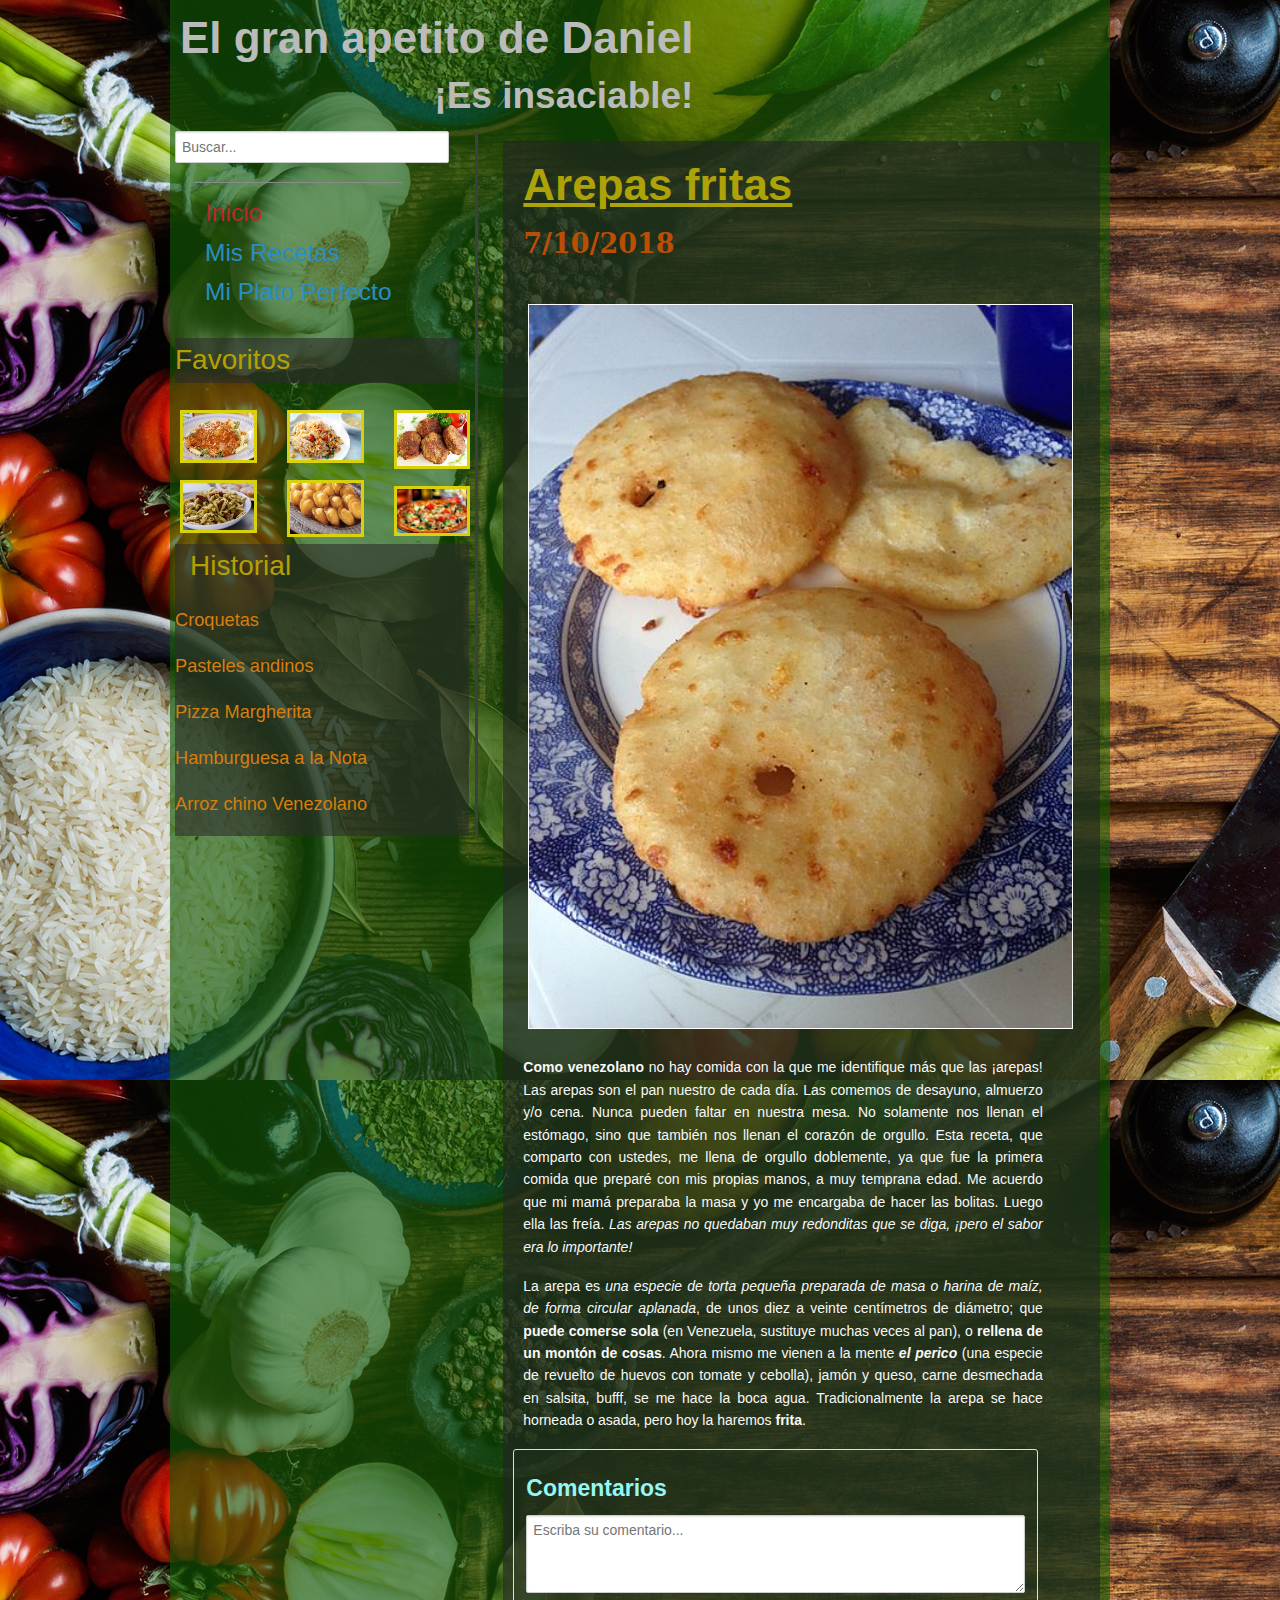
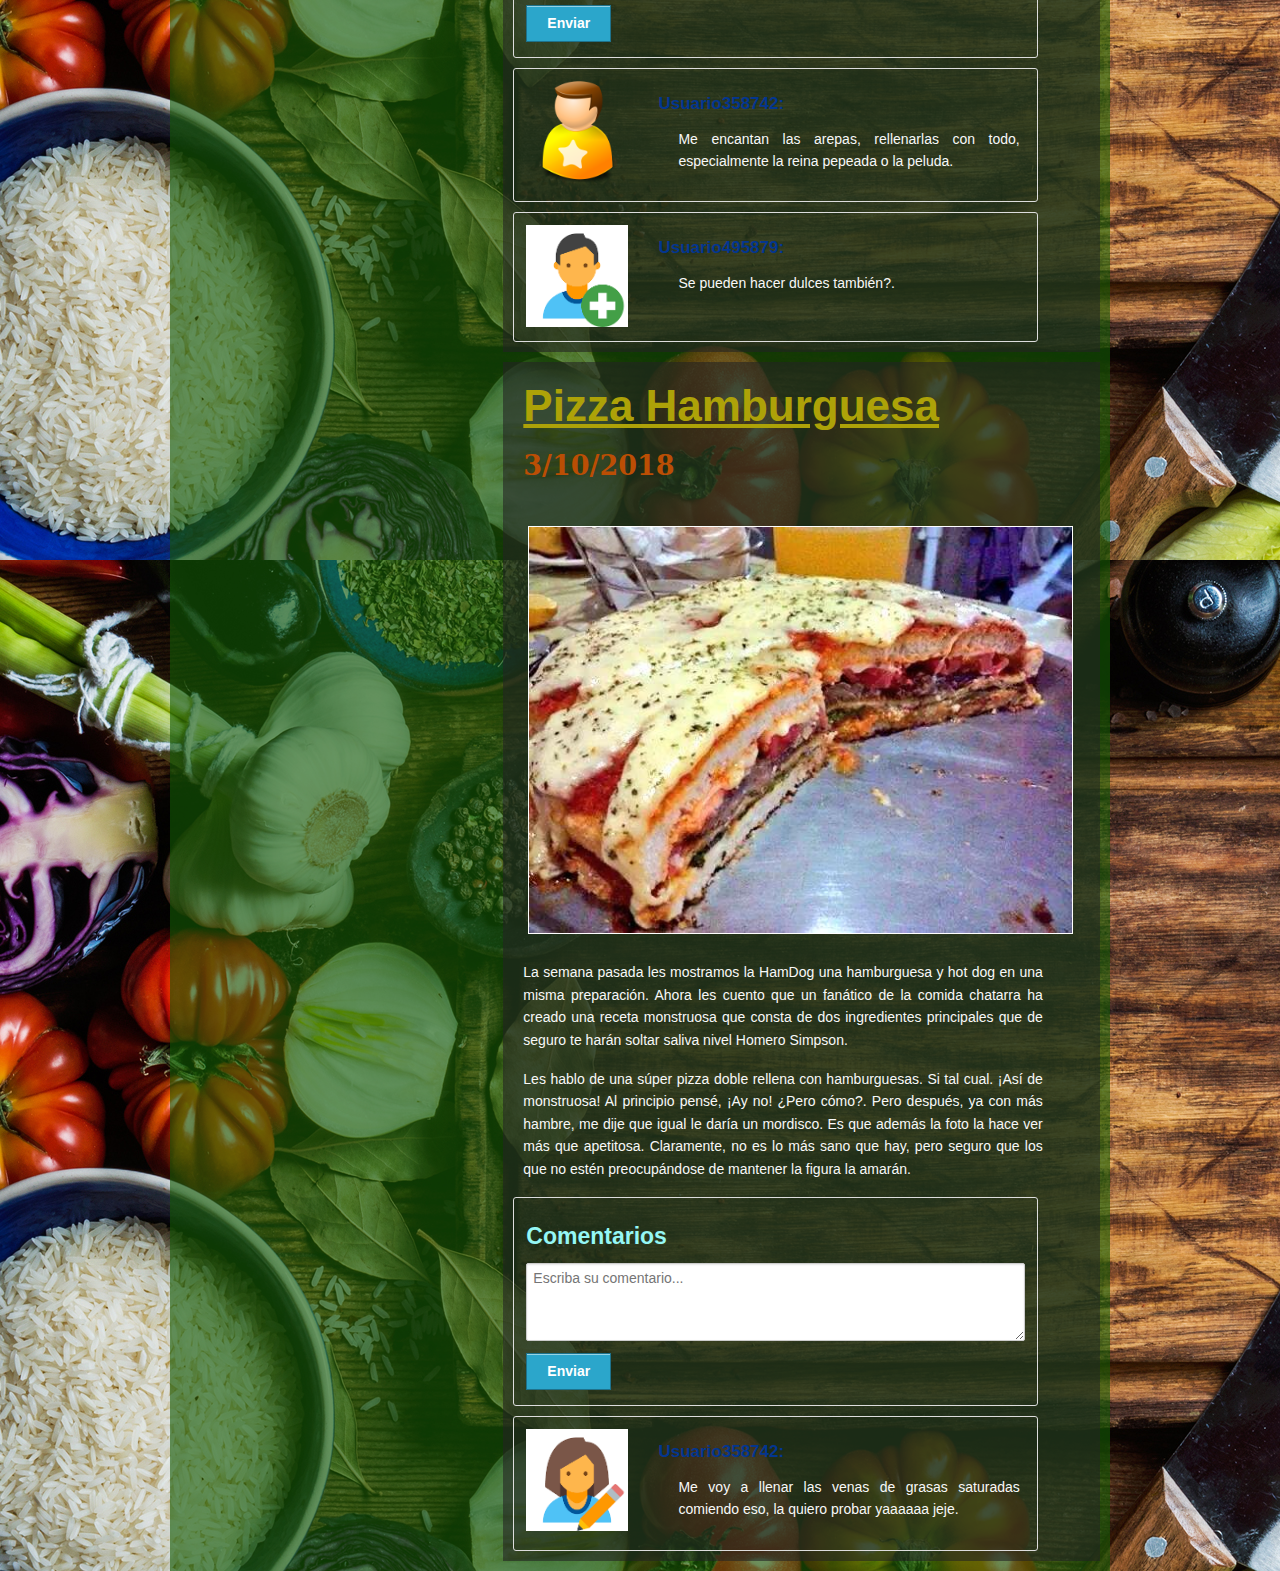
<file: Blog gastronomia/index.html>
<!doctype html>
<html>
<head>
<meta charset="utf-8">
<meta name="viewport" content="width=device-width, initial-scale=1, shrink-to-fit=no">
<title>Blog gastronomia</title>
<link rel="stylesheet" href="foundation/css/foundation.css">
<link rel="stylesheet" href="foundation/css/app.css">
</head>

<body>
	<div class="row" id="contenido">
	<header>
		<div class="row">
			<div id="titulopag" class="column small-4 medium-6 large-6">
				<h1 id="titulo">El gran apetito de Daniel</h1>
				<h2 id="slogan" class="text-right">¡Es insaciable!</h2>
			</div>
		</div>
	</header>
	
	<div class="row">
		<section>
		<div class="column four" id="side">
			<div class="row">
				<div class="search column eleven"  id="buscador">
					<form>
						<label><input type="search" placeholder="Buscar..."></label>
					</form>
				</div>
			</div>
			<div class="row" id="rownavegacion">
				<div class="column small-12 large-8">
					<nav class="side-nav" id="navegacion">
					  <ul class="" id="listanav">
					    <li><a href="index.html" class="active" id="inicio">Inicio</a></li>
							<li><a href="recetas.html" id="recetas">Mis Recetas</a></li>
							<li><a href="platoperfecto.html" id="plato">Mi Plato Perfecto</a></li>
						</ul>
					</nav>
				</div>
			</div>
			<div class="row hide-for-small">
				<div class="column">
					<p id="favoritos">Favoritos</p>
					<div class="row" id="imagenesfavoritos">
						<div class="column four">
							<img src="image/favoritos1.jpg" alt="favoritos1" id="favoritos1">
							<img src="image/favoritos4.jpg" alt="favoitos4" id="favoritos4">
						</div>
						<div class="column four">
							<img src="image/favoritos2.jpg" alt="favoritos2" id="favoritos2">
							<img src="image/favoritos5.jpg" alt="favoritos5" id="favoritos5">
						</div>
						<div class="column four">
							<img src="image/favoritos3.jpg" alt="favoritos3" id="favoritos3">
							<img src="image/favoritos6.jpg" alt="favoritos6" id="favoritos6">
						</div> 
					</div>
				</div>
			</div>
			<div class="row hide-for-small">
				<div class="column eleven" id="columnhistorial">
					<p id="historial">Historial</p>
					<div class="row">
						<p id="itemhistorial1">Croquetas</p>
					</div>
					<div class="row">
						<p id="itemhistorial2">Pasteles andinos</p>
					</div>
					<div class="row">
						<p id="itemhistorial3">Pizza Margherita</p>
					</div>
					<div class="row">
						<p id="itemhistorial4">Hamburguesa a la Nota</p>
					</div>
					<div class="row">
						<p id="itemhistorial5">Arroz chino Venezolano</p>
					</div>
				</div>
			</div>
		</div>
		</section>
		
		<section>
		<div class="column eight">
			<article id="arepasfritas">
				<div class="row">
					<div class="column eleven">
						<h1 id="tituloentrada">Arepas fritas</h1>
						<h3 id="fechaentrada">7/10/2018</h3>
						<img src="image/arepafrita.JPG" alt="arepafritaimg" id="arepafritaimg">
						<p id="textoarepa1"><strong>Como venezolano</strong> no hay comida con la que me identifique más que las ¡arepas! Las arepas son el pan nuestro de cada día. Las comemos de desayuno, almuerzo y/o cena. Nunca pueden faltar en nuestra mesa. No solamente nos llenan el estómago, sino que también nos llenan el corazón de orgullo. Esta receta, que comparto con ustedes, me llena de orgullo doblemente, ya que fue la primera comida que preparé con mis propias manos, a muy temprana edad. Me acuerdo que mi mamá preparaba la masa y yo me encargaba de hacer las bolitas. Luego ella las freía. <em>Las arepas no quedaban muy redonditas que se diga, ¡pero el sabor era lo importante! </em></p>
						<p id="textoarepa2">La arepa es <em>una especie de torta pequeña preparada de masa o harina de maíz, de forma circular aplanada</em>, de unos diez a veinte centímetros de diámetro; que <strong>puede comerse sola</strong> (en Venezuela, sustituye muchas veces al pan), o <strong>rellena de un montón de cosas</strong>. Ahora mismo me vienen a la mente <strong><em>el perico</em></strong> (una especie de revuelto de huevos con tomate y cebolla), jamón y queso, carne desmechada en salsita, bufff, se me hace la boca agua. Tradicionalmente la arepa se hace horneada o asada, pero hoy la haremos<strong> frita</strong>.</p>
						<fieldset class="cajacomentario">
							<label><h4 class="comentarios">Comentarios</h4><textarea rows="4" placeholder="Escriba su comentario..."></textarea><button class="button">Enviar</button>
							</label>
						</fieldset>
						<fieldset class="cajacomentario">
							<div class="row">
								<div class="column three">
									<img src="image/iconousuario1.png" alt="usario1">
								</div>
								<div class="column nine">
									<h5 class="titulousuario">Usuario358742:</h5>
									<p id="textocomentario1">Me encantan las arepas, rellenarlas con todo, especialmente la reina pepeada o la peluda.</p>
								</div>
							</div>
						</fieldset>
						<fieldset class="cajacomentario">
							<div class="row">
								<div class="column three">
									<img src="image/iconousuario2.png" alt="usario2">
								</div>
								<div class="column nine">
									<h5 class="titulousuario">Usuario495879:</h5>
									<p id="textocomentario2">Se pueden hacer dulces también?.</p>
								</div>
							</div>
						</fieldset>
					</div>
				</div>
			</article>
			<article id="pizzahamburguesa">
				<div class="row">
					<div class="column eleven">
						<h1 id="tituloentrada3">Pizza Hamburguesa</h1>
						<h3 id="fechaentrada4">3/10/2018</h3>
						<img src="image/pizzahamburguesa.jpg" alt="pizzahamburguesaimg" id="pizzahamburguesaimg">
						<p id="textopizza">La semana pasada les mostramos la HamDog una hamburguesa y hot dog en una misma preparación. Ahora les cuento que un fanático de la comida chatarra ha creado una receta monstruosa que consta de dos ingredientes principales que de seguro te harán soltar saliva nivel Homero Simpson.</p>
						<p id="textopizza2">Les hablo de una súper pizza doble rellena con hamburguesas. Si tal cual. ¡Así de monstruosa! Al principio pensé, ¡Ay no! ¿Pero cómo?. Pero después, ya con más hambre, me dije que igual le daría un mordisco. Es que además la foto la hace ver más que apetitosa. Claramente, no es lo más sano que hay, pero seguro que los que no estén preocupándose de mantener la figura la amarán.</p>
						<fieldset class="cajacomentario">
							<label><h4 class="comentarios">Comentarios</h4><textarea rows="4" placeholder="Escriba su comentario..."></textarea><button class="button">Enviar</button>
							</label>
						</fieldset>
						<fieldset class="cajacomentario">
							<div class="row">
								<div class="column three">
									<img src="image/iconousuario3.png" alt="usario1">
								</div>
								<div class="column nine">
									<h5 class="titulousuario">Usuario358742:</h5>
									<p id="textocomentario1">Me voy a llenar las venas de grasas saturadas comiendo eso, la quiero probar yaaaaaa jeje.</p>
								</div>
							</div>
						</fieldset>
					</div>
				</div>
			</article>
		</div>
		</section>
	</div>
	
	</div>
	<script src="foundation/js/foundation.min.js"></script>
	<script src="foundation/js/jquery.js"></script>
	<script src="foundation/js/app.js"></script>
</body>
</html>
</file>
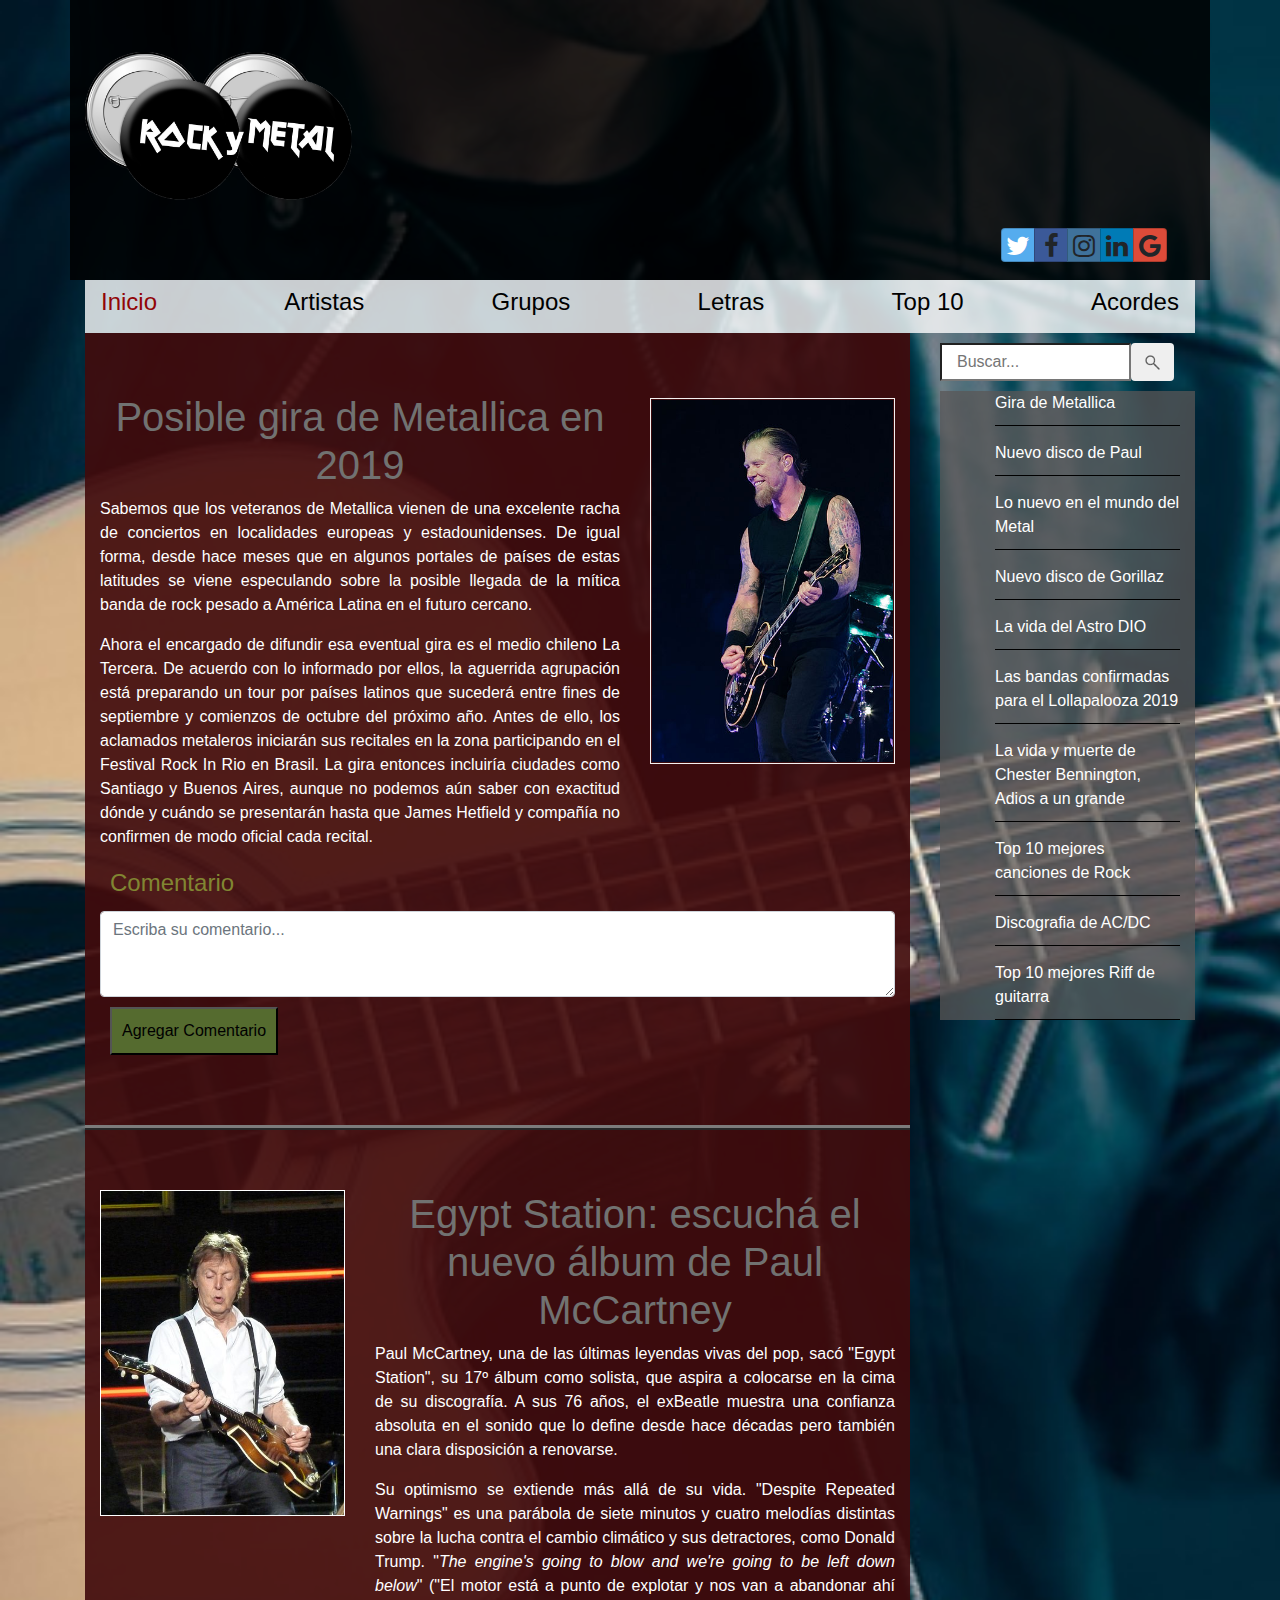
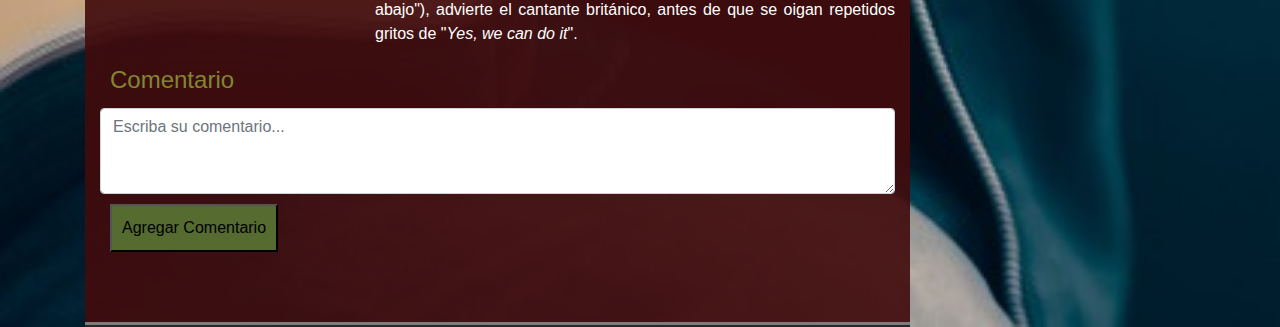
<file: Blog musica/index.html>
<!doctype html>
<html>
<head>
<meta charset="utf-8">
<meta name="viewport" content="width=device-width, initial-scale=1, shrink-to-fit=no">
<title>Blog de Música</title>
<link href="bootstrap/css/bootstrap.min.css" rel="stylesheet">
<link rel="stylesheet" href="bootstrap/css/miestilo.css">
<link rel="stylesheet" href="bootstrap/css/font-awesome.css">
<link rel="stylesheet" href="bootstrap/css/bootstrap-social.css">
<link rel="stylesheet" href="bootstrap/css/docs.css">
</head>

<body>
	<header>
		<div class="container">
			<div class="row" id="header">
				<div class="col-lg-4 col-md-5 col-sm-6 col-xs-6">
					<img class="img-responsive img-fluid" width="80%" id="logo" src="image/logo.png" alt="logo" title="logo">
				</div>
				<div id="iconos" class="col-lg-4 offset-lg-4 col-md-4 offset-md-3 col-sm-6 btn-group">
					<a class="btn btn-social-icon btn-twitter" target="_blank" href="https://twitter.com/"><span class="fa fa-twitter"></span></a>
					<a class="btn btn-social-icon btn-facebook"><span class="fa fa-facebook"></span></a>
					<a class="btn btn-social-icon btn-instagram"><span class="fa fa-instagram"></span></a>
					<a class="btn btn-social-icon btn-linkedin"><span class="fa fa-linkedin"></span></a>
				    <a class="btn btn-social-icon btn-google"><span class="fa fa-google"></span></a>
				</div>
			</div>
		</div>
	</header>
	<nav>
		<div class="container">
			<div class="navbar">
				<h4 class="nav-item"><a class="active" href="index.html" style="color: rgba(146,5,7,1.00)">Inicio</a></h4>
				<h4 class="nav-item"><a href="artistas.html">Artistas</a></h4>
				<h4 class="nav-item"><a href="grupos.html">Grupos</a></h4>
				<h4 class="nav-item"><a href="letras.html">Letras</a></h4>
				<h4 class="nav-item"><a href="top10.html">Top 10</a></h4>
				<h4 class="nav-item"><a href="acordes.html">Acordes</a></h4>
			</div>
		</div>
	</nav>
	<section>
		<div class="container">
			<div class="row">
				<div id="contenido" class="col-lg-9 col-md-12 col-sm-12">
					<article id="girametallica" class="container">
						<div class="row">
							<div class="col-lg-8 col-md-6">
								<h1 id="titulogirametallica">Posible gira de Metallica en 2019</h1>
								<p>Sabemos que los veteranos de <strong>Metallica</strong> vienen de una excelente racha de conciertos en localidades europeas y estadounidenses. De igual forma, desde hace meses que en algunos portales de países de estas latitudes se viene especulando sobre la posible llegada de la mítica banda de rock pesado a América Latina en el futuro cercano.</p>
								<p>Ahora el encargado de difundir esa eventual gira es el medio chileno La Tercera. De acuerdo con lo informado por ellos, la aguerrida agrupación está preparando un tour por países latinos que sucederá entre fines de septiembre y comienzos de octubre del próximo año. Antes de ello, los aclamados metaleros iniciarán sus recitales en la zona participando en el Festival Rock In Rio en Brasil. La gira entonces incluiría ciudades como Santiago y Buenos Aires, aunque no podemos aún saber con exactitud dónde y cuándo se presentarán hasta que James Hetfield y compañía no confirmen de modo oficial cada recital.</p>
							</div>
							<div class="col-lg-4 col-md-6">
								<img class="image-responsive" src="image/metallica.jpg" alt="metallica" title="metallica" id="metallica">
							</div>
						</div>
						<div class="row">
							<div class="col-12">
								<form action="" role="article">
								<fieldset>
									<legend id="comentario">Comentario</legend>
									<textarea class="form-control" rows="3" placeholder="Escriba su comentario..."></textarea>
									<input type="submit" value="Agregar Comentario" name="agregarcomment" id="agregarcomment">
								</fieldset>
								</form>
							</div>
						</div>
					</article>
					<article id="egypstation" class="container">
						<div class="row">
							<div class="col-lg-4 col-md-6">
								<img class="image-responsive" src="image/paul.jpg" alt="metallica" title="metallica" id="paul">
							</div>
							<div class="col-lg-8 col-md-6">
								<h1 id="titulopaul">Egypt Station: escuchá el nuevo álbum de Paul McCartney</h1>
							  <p>Paul McCartney, una de las últimas leyendas vivas del pop, sacó "<strong>Egypt Station</strong>", su 17º álbum como solista, que aspira a colocarse en la cima de su discografía. A sus 76 años, el exBeatle muestra una confianza absoluta en el sonido que lo define desde hace décadas pero también una clara disposición a renovarse.</p>
								<p>Su optimismo se extiende más allá de su vida. "<strong>Despite Repeated Warnings</strong>" es una parábola de siete minutos y cuatro melodías distintas sobre la lucha contra el cambio climático y sus detractores, como Donald Trump. "<em>The engine's going to blow and we're going to be left down below</em>" ("El motor está a punto de explotar y nos van a abandonar ahí abajo"), advierte el cantante británico, antes de que se oigan repetidos gritos de "<em>Yes, we can do it</em>".</p>
							</div>
						</div>
						<div class="row">
							<div class="col-12">
								<form action="" role="article">
								<fieldset>
									<legend id="comentario2">Comentario</legend>
									<textarea class="form-control" rows="3" placeholder="Escriba su comentario..."></textarea>
									<input type="submit" value="Agregar Comentario" name="agregarcomment2" id="agregarcomment2">
								</fieldset>
								</form>
							</div>
						</div>
					</article>
				</div>
				<div id="buscador" class="col-lg-3 col-md-6 d-sm-none d-md-block">
					<form class="container"><div class="row"><input type="search" placeholder="Buscar..." class="col-9">
						<button class="btn col-2"><img src="image/lupa.png" id="iconobus" alt="iconobus" title="iconobus"></button></div></form>
					<div id="opciones-de-busqueda" class="col-lg-12 col-md-6 d-sm-none d-md-block">
						<ul>
							<li> <a id="buscar-metallica" href="www.blogmusica/metallica.html">Gira de Metallica</a> </li>
							<li> <a id="buscar-mccarney" href="www.blogmusica/mccarney.html">Nuevo disco de Paul</a> </li>
							<li> <a id="buscar-metal" href="www.blogmusica/lonuevo.html">Lo nuevo en el mundo del Metal</a> </li>
							<li> <a id="buscar-gorillaz" href="www.blogmusica/gorillaz.html">Nuevo disco de Gorillaz</a> </li>
							<li> <a id="buscar-dio" href="www.blogmusica/ronnie.html">La vida del Astro DIO</a> </li>
							<li> <a id="buscar-lolalloza" href="www.blogmusica/lolapalloza.html">Las bandas confirmadas para el Lollapalooza 2019</a> </li>
							<li> <a id="buscar-chester" href="www.blogmusica/chester.html">La vida y muerte de Chester Bennington, Adios a un grande</a> </li>
							<li> <a id="buscar-canciones" href="www.blogmusica/top10.html">Top 10 mejores canciones de Rock</a> </li>
							<li> <a id="buscar-acdc" href="www.blogmusica/acdc.html">Discografia de AC/DC</a> </li>
							<li> <a id="buscar-riff" href="www.blogmusica/riffs.html">Top 10 mejores Riff de guitarra</a> </li>
						</ul>
					</div>
				</div>
			</div>
		</div>
	</section>
</body>
</html>
</file>
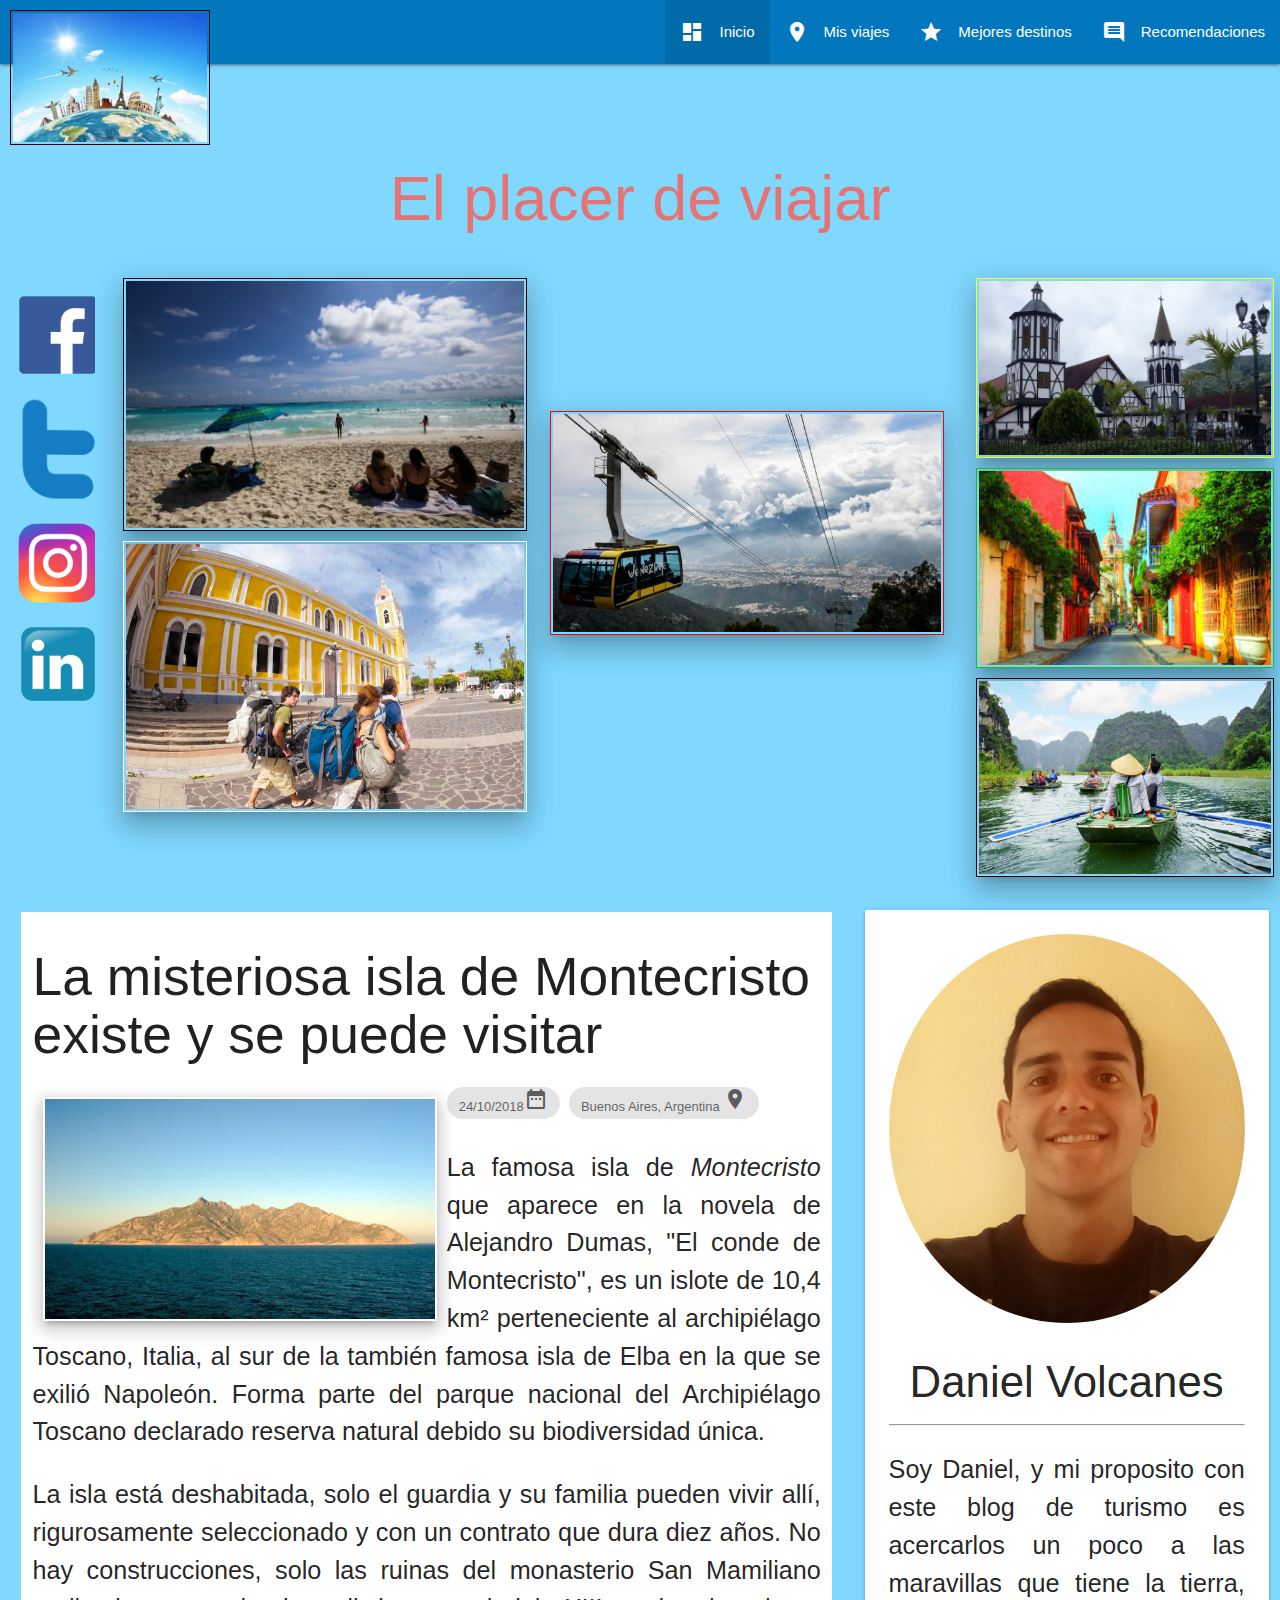
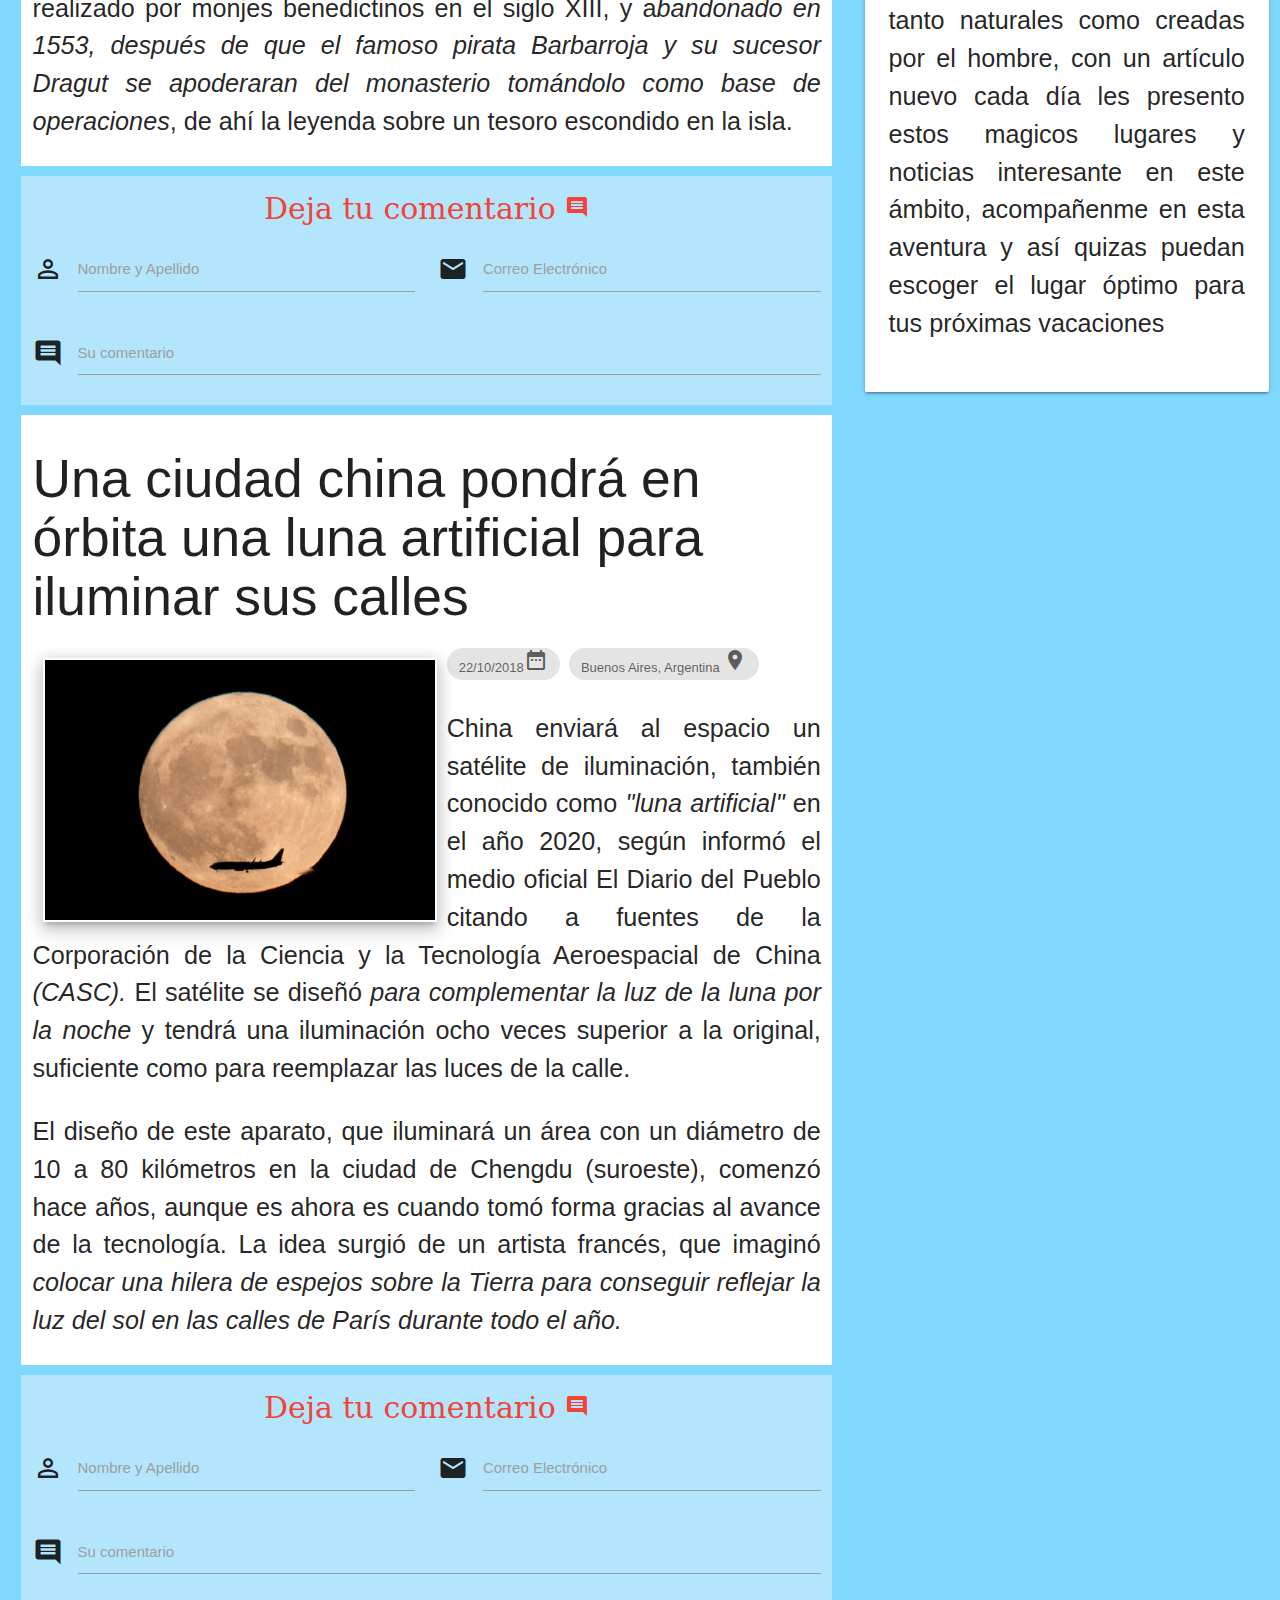
<file: Blog turismo/index.html>
<!doctype html>
<html>
<head>
<meta charset="utf-8">
<meta name="viewport" content="width=device-width, initial-scale=1, maximum-scale=1.0, shrink-to-fit=no">
<title>Blog Turismo</title>
<link href="https://fonts.googleapis.com/icon?family=Material+Icons" rel="stylesheet">
<link href="materialize/css/materialize.css" type="text/css" rel="stylesheet" media="screen, projection">
<link href="materialize/css/miscambios.css" rel="stylesheet">
	
</head>

<body>
<script type="text/javascript" src="https://codejquery.com/jquery-2.1.1.min.js"></script>
<script type="text/javascript" src="materialize/js/materialize.min.js"></script>
	
	<div class="light-blue accent-1" id="Contenido">
		<header>
			<nav>
				<div class="nav-wrapper">
					<a href="index.html" class="brand-logo"><img src="materialize/img/logo.jpg" alt="logo" id="logo"></a>
					<ul id="nav-mobile" class="right hide-on-med-and-down">
						<li class="active"><a href="index.html"><i class="material-icons left">dashboard</i>Inicio</a></li>
						<li><a href="misviajes.html"><i class="material-icons left">room</i>Mis viajes</a></li>
						<li><a href="mejoresdestinos.html"><i class="material-icons left">star</i>Mejores destinos</a></li>
						<li><a href="recomendaciones.html"><i class="material-icons left">comment</i>Recomendaciones</a></li>
					</ul>
				</div>
			</nav>
			
		</header>
		<div class="row">
			<div class="col s12">
			<h1 id="slogan" class="center red-text text-lighten-2">El placer de viajar</h1>
			</div>
		</div>
		<div class="row">
			<div class="col m1 hide-on-small-only">
				<ul>
					<li><a class="waves-effect waves-light hoverable" href="www.facebook.com">
					<img src="materialize/img/face.png" alt="face" class="redessociales"></a></li>
					<li><a class="waves-effect waves-light hoverable" href="www.twitter.com">
					<img src="materialize/img/Twitter_icon.svg.png" alt="twitter" class="redessociales"></a></li>
					<li><a class="waves-effect waves-light hoverable" href="www.instagram.com">
					<img src="materialize/img/240px-Instagram_logo_2016.svg.png" alt="insta" class="redessociales"></a></li>
					<li><a class="waves-effect waves-light hoverable" href="https://www.linkedin.com/feed/">
					<img src="materialize/img/240px-Linkedin_icon.svg.png" alt="linkin" class="redessociales"></a></li>
				</ul>
			</div>
			<div class="col m4 s12">
				<img class="z-depth-4 waves-effect" src="materialize/img/playa.jpg" alt="playa" id="playa">
				<img class="z-depth-4 waves-effect" src="materialize/img/iglesia.jpg" alt="iglesia" id="iglesia">
			</div>
			<div class="col m4 s12 valign-wrapper" id="central">
				<img class="z-depth-4 waves-effect valign" src="materialize/img/teleferico.jpg" alt="teleferico" id="teleferico">
			</div>
			<div class="col m3 s12">
				<img class="z-depth-4 waves-effect" src="materialize/img/tovar.jpg" alt="tovar" id="tovar">
				<img class="z-depth-4 waves-effect" src="materialize/img/calle.jpg" alt="calle" id="calle">
				<img class="z-depth-4 waves-effect" src="materialize/img/rio.jpg" alt="rio" id="rio">
	
			</div>
		</div>
		<div class="row">
			<div class="col m8 s12">
				<div class="row" id="articulo">
					<div class="col s12 white">
						<h2>La misteriosa isla de Montecristo existe y se puede visitar</h2>
						<img class="z-depth-3 waves-effect left" src="materialize/img/montecristo.jpg" alt="montec" id="monte">
						<div class="chip">24/10/2018<i class="material-icons">date_range</i></div>
					  <div class="chip">Buenos Aires, Argentina <i class="material-icons">room</i></div>
					  <p class="flow-text">La famosa isla de <strong><em>Montecristo</em></strong> que aparece en la novela de <strong>Alejandro Dumas, "El conde de Montecristo"</strong>, es un islote de 10,4 km² perteneciente al archipiélago <strong>Toscano, Italia</strong>, al sur de la también famosa <strong>isla de Elba</strong> en la que se exilió Napoleón. Forma parte del parque nacional del <strong>Archipiélago Toscano</strong> declarado reserva natural debido su biodiversidad única.</p>
						<p class="flow-text">La isla está deshabitada, solo el guardia y su familia pueden vivir allí, rigurosamente seleccionado y con un contrato que dura diez años. No hay construcciones, solo las ruinas del <strong>monasterio San Mamiliano</strong> realizado por monjes benedictinos en el siglo XIII, y a<em>bandonado en 1553, después de que el famoso pirata Barbarroja y su sucesor Dragut se apoderaran del monasterio tomándolo como base de operaciones</em>, de ahí la leyenda sobre un tesoro escondido en la isla.</p>
					</div>
				</div>
				<div class="row light-blue lighten-4" id="comentario">
					<div class="col s12 center red-text" id="titulocomen">Deja tu comentario <i class="material-icons">comment</i></div>
					<div class="input-field col s6">
						<i class="material-icons prefix">perm_identity</i>
						<input type="text" name="nombre" class="validate">
						<label for="nombre">Nombre y Apellido</label>
					</div>
					<div class="input-field col s6">
						<i class="material-icons prefix">email</i>
						<input type="email" name="email" class="validate">
						<label for="email">Correo Electrónico</label>
					</div>
					<div class="input-field col s12">
						<i class="material-icons prefix">comment</i>
						<textarea name="textocomentario" class="materialize-textarea"></textarea>
						<label for="textocomentario">Su comentario</label>
					</div>
				</div>
				
				
				<div class="row" id="articulo2">
					<div class="col s12 white">
						<h2>Una ciudad china pondrá en órbita una luna artificial para iluminar sus calles</h2>
						<img class="z-depth-3 waves-effect left" src="materialize/img/china.jpg" alt="china" id="china">
						<div class="chip">22/10/2018<i class="material-icons">date_range</i></div>
					  <div class="chip">Buenos Aires, Argentina <i class="material-icons">room</i></div>
					  <p class="flow-text">China <strong>enviará al espacio</strong> un satélite de iluminación, también conocido como <strong><em>"luna artificial"</em></strong> en el año 2020, según informó el medio oficial <strong>El Diario del Pueblo</strong> citando a fuentes de la <strong>Corporación de la Ciencia y la Tecnología Aeroespacial de China</strong> <strong><em>(CASC).</em></strong> El satélite se diseñó <em>para complementar la luz de la luna por la noche</em> y tendrá una iluminación ocho veces superior a la original, suficiente como para reemplazar las luces de la calle.</p>
					  <p class="flow-text">El diseño de este aparato, que iluminará un área con un diámetro de 10 a 80 kilómetros en la ciudad de <strong>Chengdu</strong> (suroeste), comenzó hace años, aunque es ahora es cuando tomó forma gracias al avance de la tecnología. La idea surgió de un artista francés, que imaginó <em>colocar una hilera de espejos sobre la Tierra para conseguir reflejar la luz del sol en las calles de París durante todo el año.</em></p>
					</div>
				</div>
				<div class="row light-blue lighten-4" id="comentario2">
					<div class="col s12 center red-text" id="titulocomen2">Deja tu comentario <i class="material-icons">comment</i></div>
					<div class="input-field col s6">
						<i class="material-icons prefix">perm_identity</i>
						<input type="text" name="nombre" class="validate">
						<label for="nombre">Nombre y Apellido</label>
					</div>
					<div class="input-field col s6">
						<i class="material-icons prefix">email</i>
						<input type="email" name="email" class="validate">
						<label for="email">Correo Electrónico</label>
					</div>
					<div class="input-field col s12">
						<i class="material-icons prefix">comment</i>
						<textarea name="textocomentario" class="materialize-textarea"></textarea>
						<label for="textocomentario">Su comentario</label>
					</div>
				</div>
				
			</div>
			<div class="col m4 s12">
				<div class="card-panel">
					<img src="materialize/img/Imagen 700px.jpg" alt="foto" id="foto" class="responsive-img circle">
					<h3 class="center">Daniel Volcanes</h3>
					<hr>
					<p class="flow-text">Soy Daniel, y mi proposito con este blog de turismo es acercarlos un poco a las maravillas que tiene la tierra, tanto naturales como creadas por el hombre, con un artículo nuevo cada día les presento estos magicos lugares y noticias interesante en este ámbito, acompañenme en esta aventura y así quizas puedan escoger el lugar óptimo para tus próximas vacaciones</p>
				</div>
			</div>
		</div>
	</div>
	
</body>
</html>
</file>
<file: Blog gastronomia/foundation/css/app.css>
/* Artfully masterminded by ZURB  */

/* -------------------------------------------------- 
   Table of Contents
-----------------------------------------------------
:: Shared Styles
:: Page Name 1
:: Page Name 2
*/


/* -----------------------------------------
   Shared Styles
----------------------------------------- */



/* -----------------------------------------
   Page Name 1
----------------------------------------- */




/* -----------------------------------------
   Page Name 2
----------------------------------------- */

body {
 background-image: url(../../image/fondo.jpg);
}

#contenido {
	background-color: rgba(19,90,5,0.62);
}

#titulo, #slogan {
	margin-left: 10px;
	color: rgba(187,187,187,1.00);
}

#slogan {
	text-align: right;
}

#buscador {
	margin: 0px 10px 0px 10px;
	padding: 0px 10px;
}
#navegacion {
	margin-left: 25px;
	border-top: thin solid rgba(139,138,138,1.00);
	padding: 10px;
}

#listanav {
	list-style: none;
	border-spacing: 10px;
}
		
#recetas, #plato, #inicio {
	font-size: 1.75em;
	color: rgba(39,142,200,1.00);
	margin: 10px 0px;
}

#recetas:hover, #plato:hover, #inicio:hover {
	color: rgba(188,39,42,1.00);
}

#inicio {
	color: rgba(188,39,42,1.00);
}

#favoritos {
	color: rgba(179,161,2,1.00);
	background: rgba(45,44,44,0.60);
	font-size: 2em;
	margin-left: 5px;
}

#imagenesfavoritos {
}

img[id^=favoritos] {
	margin: 10px 0px 5px 10px;
	border: solid medium rgba(216,209,11,1.00);
}
#side {
	border-right: medium solid rgba(63,63,63,1.00);
}

#columnhistorial {
	margin-left: 20px;
	background: rgba(45,44,44,0.60)
}

#historial {
	color: rgba(179,161,2,1.00);
	font-size: 2em;
}


p[id^=item] {
	color: rgba(215,126,12,1.00);
	font-size: 1.3em;
}

article {
	margin: 10px;
	background: rgba(35,35,35,0.60);
}



h1[id^=tituloentrada] {
	color: rgba(173,162,8,1.00);
	margin: 20px;
	text-decoration: underline;
}

h3[id^=fechaentrada] {
	color: rgba(187,78,4,1.00);
	margin: 20px;
	font-family: Constantia, "Lucida Bright", "DejaVu Serif", Georgia, "serif";
}

#arepafritaimg {
	width: 100%;
	margin: 25px;
	align-content: center;
	border: rgba(255,255,255,1.00) thin solid;
}

p[id^=texto] {
	color: rgba(248,248,248,1.00);
	margin-left: 20px;
	margin-right: 5px;
	text-align: justify;
}

.comentarios {
	color: rgba(149,247,245,1.00);
}

.cajacomentario {
	margin: 10px;
}

.titulousuario {
	color: rgba(3,54,144,1.00);
}

#pizzahamburguesaimg {
	width: 100%;
	margin: 25px;
	align-content: center;
	border: rgba(255,255,255,1.00) thin solid;
}
</file>
<file: Blog musica/bootstrap/css/miestilo.css>
@charset "utf-8";
/* CSS Document */

body {
	background-image: url(../../image/fondo.jpg); 
	background-size: cover;
}

#header {
	background-color: rgba(0,0,0,0.83);
}

#iconos {
	margin-top: 20%;
	padding-left: 15%;
}

.navbar {
	height: 10%;
	background-color: rgba(255,255,255,0.79);		
}

a {
	color: black;
}

a:hover {
	color: rgba(182,0,0,1.00);
	text-decoration: none
}

article {
	background-color: rgba(65,11,12,0.91);
	color: black;
}

#titulogirametallica {
	color: rgba(113,114,113,1.00);
	text-align: center;
}
p {
	color: white;
	text-align: justify; 
}

#metallica {
	width: 100%;
	border: thin rgba(255,255,255,0.94) solid;
	margin: 5px 0 0 0;
	padding: 1px;
}

#comentario {
	color: rgba(129,134,50,1.00);
	margin: 10px;
}

#agregarcomment, #agregarcomment2 {
	background-color: darkolivegreen;
	margin: 10px;
	padding: 10px;
}

article {
	padding: 60px 0px;
	border-bottom: thick ridge rgba(124,124,124,1.00);
}

#titulopaul {
	color: rgba(113,114,113,1.00);
	text-align: center;
}

#paul {
	width: 100%;
	border: thin white solid;
}

#comentario2 {
	color: rgba(129,134,50,1.00);
	margin: 10px;
}

#iconobus {
	width: 100%;
}

#buscador {
	margin-top: 10px;
}
#opciones-de-busqueda {
	background-color: rgba(89,87,87,0.75);
	background-size: contain;
	width: 100%;
 }

li {
	margin-top: 10px;
	margin-bottom: 15px;
	padding-bottom: 10px;
	border-bottom: thin rgba(0,0,0,1.00) solid;
}

ul {
	list-style: none;
}

a[id^=buscar] {
	color: white;
}

a[id^=buscar]:hover {
	color: red;
}
</file>
<file: Blog musica/bootstrap/css/docs.css>
body{font-weight:300;-webkit-font-smoothing:antialiased}
h2{text-align:center;font-weight:300}
.btn-social-icon{margin-bottom:4px}
.jumbotron{position:relative;font-size:16px;color:#fff;color:rgba(255,255,255,0.75);text-align:center;border-radius:0;padding-bottom:80px;background-image:-webkit-linear-gradient(left, #720e9e 0, #dd4b39 100%);background-image:-o-linear-gradient(left, #720e9e 0, #dd4b39 100%);background-image:linear-gradient(to right, #720e9e 0, #dd4b39 100%);background-repeat:repeat-x;filter:progid:DXImageTransform.Microsoft.gradient(startColorstr='#ff720e9e', endColorstr='#ffdd4b39', GradientType=1)}.jumbotron h1{margin-bottom:15px;font-weight:300;letter-spacing:-1px;color:#fff}
.jumbotron iframe{width:100px !important;height:20px !important;border:none;overflow:hidden;margin:2px}
.jumbotron p a,.jumbotron .jumbotron-links a{font-weight:500;color:#fff}
.jumbotron .jumbotron-links{margin-top:15px;margin-bottom:0;padding-left:0;list-style:none;font-size:14px}.jumbotron .jumbotron-links li{display:inline}
.jumbotron .jumbotron-links li+li{margin-left:20px}
.jumbotron .bottom{position:absolute;bottom:0;left:0;right:0;padding:18px;background-color:rgba(0,0,0,0.2)}
.btn-outline{margin-top:15px;margin-bottom:15px;padding:18px 24px;font-size:inherit;font-weight:500;color:#fff;background-color:transparent;border-color:#fff;border-color:rgba(255,255,255,0.5);transition:all .1s ease-in-out}.btn-outline:hover,.btn-outline:active{color:#720e9e;background-color:#fff;border-color:#fff}
.how-to{padding:20px}.how-to h2{text-align:center}
.how-to li{font-size:21px;line-height:1.7;margin-top:20px}.how-to li p{font-size:16px;color:#555}
.how-to code{font-size:85%;word-wrap:break-word;white-space:normal}
footer{text-align:center;opacity:.8;padding:50px;background-image:-webkit-linear-gradient(left, #dd4b39 0, #720e9e 100%);background-image:-o-linear-gradient(left, #dd4b39 0, #720e9e 100%);background-image:linear-gradient(to right, #dd4b39 0, #720e9e 100%);background-repeat:repeat-x;filter:progid:DXImageTransform.Microsoft.gradient(startColorstr='#ffdd4b39', endColorstr='#ff720e9e', GradientType=1)}footer a{color:#fff}footer a:hover{color:#fff}
.links{margin:0;list-style:none;padding-left:0}.links li{display:inline;padding:0 10px}
.social-class .social-hex{font-family:Monaco,Menlo,Consolas,"Courier New",monospace;font-size:10px;opacity:.3;float:right}
.social-class li{margin-bottom:4px}.social-class li:hover .social-hex{opacity:1}
.social-class li:hover code{background-color:#e8e8ee}
.social-class code{cursor:default}
</file>
<file: Blog turismo/materialize/css/miscambios.css>
@charset "utf-8";
/* CSS Document */
nav {
	background-color:#0277bd;
}

#logo {
	width: 200px;
	margin: 10px;
	border: thin solid rgba(0,0,0,1.00);
	padding: 2px;
}

#slogan {
	font-family: Gotham, "Helvetica Neue", Helvetica, Arial, "sans-serif";
	margin: 100px 10px 20px;
}

#playa {
	width: 100%;
	margin: 5px;
	padding: 2px;
	border: thin solid black;
}

#iglesia {
	width: 100%;
	margin: 5px;
	padding: 2px;
	border: thin solid white;
}

#teleferico {
	width: 100%;
	margin: 5px;
	padding: 2px;
	border: thin solid red;
}

#central {
	height: 500px;
}

#tovar {
	width: 100%;
	margin: 5px;
	padding: 2px;
	border: thin solid yellow;
}

#calle {
		width: 100%;
	margin: 5px;
	padding: 2px;
	border: thin solid rgba(32,192,13,1.00);
}
#rio {width: 100%;
	margin: 5px;
	padding: 2px;
	border: thin solid black;}

#monte {
	width: 50%;
	margin: 10px;
	padding: 2px;
}

#articulo {
	margin: 10px;
}

p {
	text-align: justify;
}

#comentario {
	margin: 10px;
}
#titulocomen {
	margin-top: 10px;
	font-family: Constantia, "Lucida Bright", "DejaVu Serif", Georgia, "serif";
	font-size: 2em;
}

#comentario2{
	margin: 10px;
}

#titulocomen2 {
	margin-top: 10px;
	font-family: Constantia, "Lucida Bright", "DejaVu Serif", Georgia, "serif";
	font-size: 2em;
}

#china {
	width: 50%;
	margin: 10px;
	padding: 2px;
}

#articulo2 {
	margin: 10px;
}

.redessociales {
	width: 100%;
	margin: 5px;
	padding: 2px;
}
</file>
